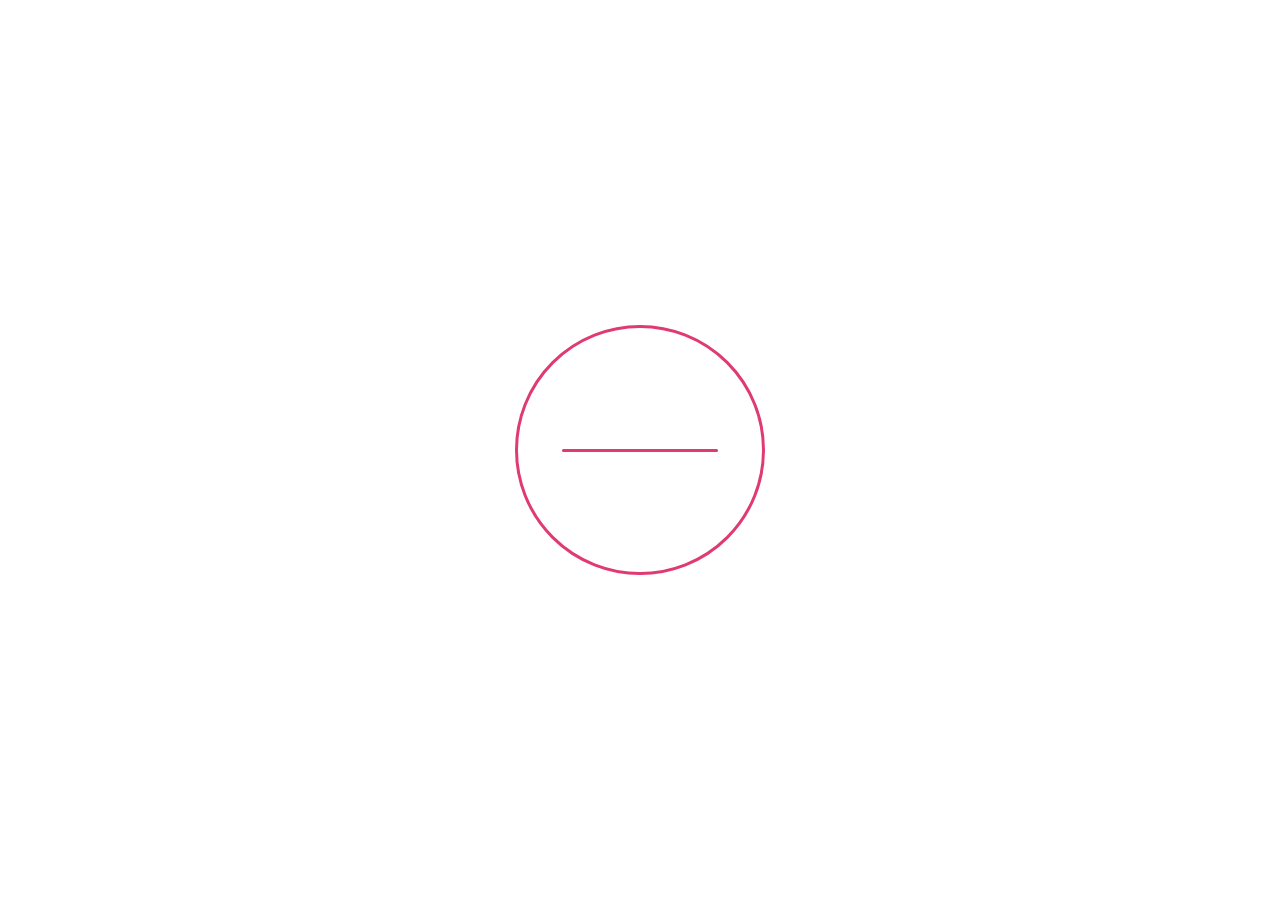
<file: index.html>
<!DOCTYPE html>
<html lang="en">
<head>
    <meta charset="UTF-8">
    <title>Задание 1</title>
    <link href = "style1.css" rel = "stylesheet" type="text/css" media="all"/>

</head>
<body>
<div class="menu">
    <svg width="100" height="100" viewBox="0 0 100 100">
        <path class="line top" d="M 20,30 H 80"/>
        <path class="line middle" d="M 20,50 H 80" />
        <path class="line bottom" d="M 20,70 H 80"/>
    </svg>
</div>
</body>
</html>
</file>
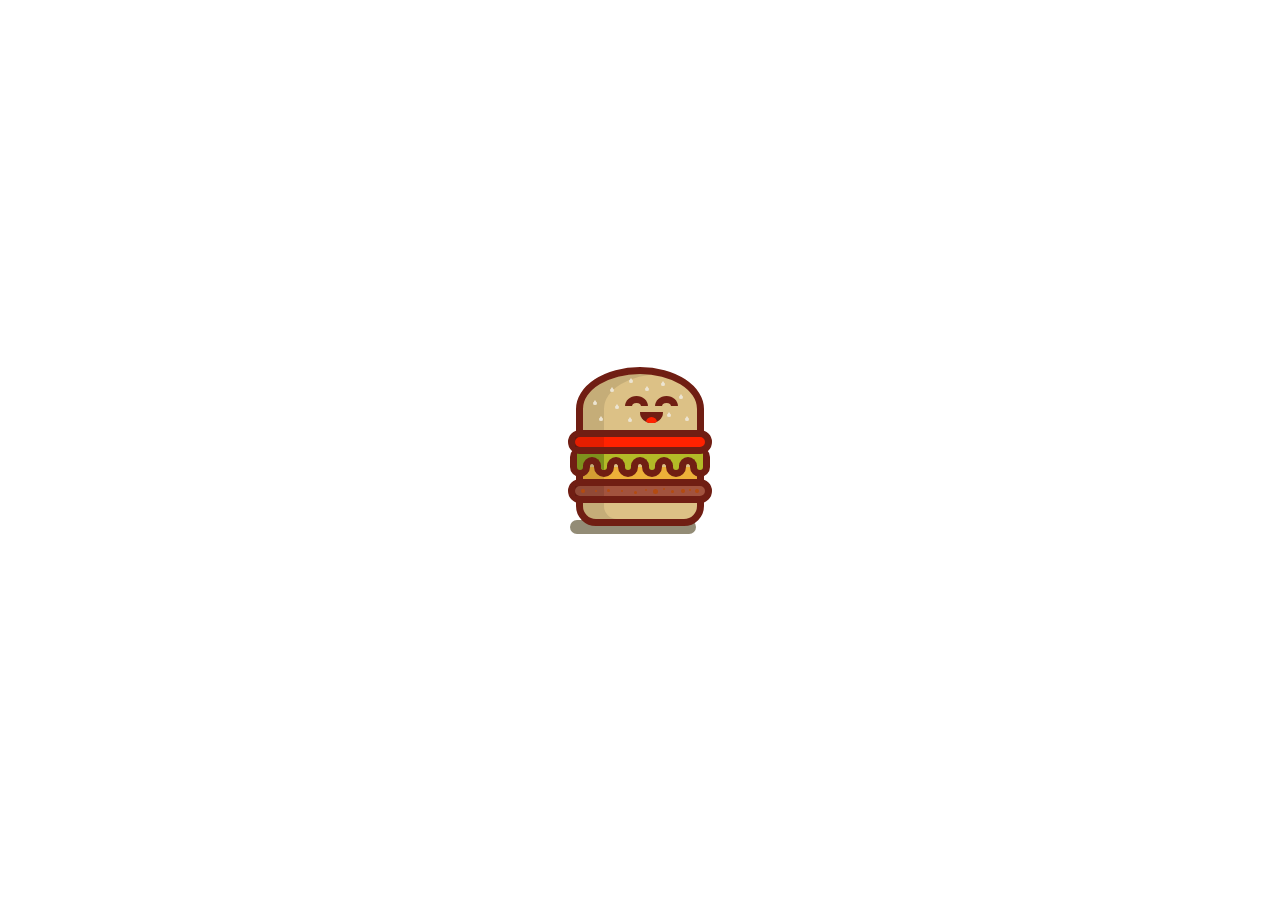
<file: 13.html>
<!DOCTYPE html>
<html lang="en">
<head>
    <meta charset="UTF-8">
    <title>Задание 13</title>
    <link href = "style13.css" rel = "stylesheet" type="text/css" media="all"/>

</head>
<body>
<main>
    <figure>
        <div class="bun bun__top">
            <div class="face">
                <div class="eye eye__left"></div>
                <div class="eye eye__right"></div>
                <div class="mouth"></div>
            </div>
            <div class="seeds">
                <div class="seed"></div>
                <div class="seed"></div>
                <div class="seed"></div>
                <div class="seed"></div>
                <div class="seed"></div>
                <div class="seed"></div>
                <div class="seed"></div>
                <div class="seed"></div>
                <div class="seed"></div>
                <div class="seed"></div>
                <div class="seed"></div>
            </div>
        </div>
        <div class="tomato"></div>
        <div class="lettuce">
            <div class="leaf"></div>
            <div class="leaf"></div>
            <div class="leaf"></div>
            <div class="leaf"></div>
            <div class="leaf"></div>
            <div class="leaf"></div>
            <div class="cover">
                <div class="arch"></div>
                <div class="arch"></div>
                <div class="arch"></div>
                <div class="arch"></div>
                <div class="arch"></div>
            </div>
        </div>
        <div class="cheese"></div>
        <div class="burger">
            <div class="spot"></div>
            <div class="spot"></div>
            <div class="spot"></div>
            <div class="spot"></div>
            <div class="spot"></div>
            <div class="spot"></div>
            <div class="spot"></div>
            <div class="spot"></div>
            <div class="spot"></div>
            <div class="spot"></div>
            <div class="spot"></div>
            <div class="spot"></div>
        </div>
        <div class="bun bun__bottom"></div>
        <div class="shadow"></div>
    </figure>
</main>
</body>
</html>
</file>
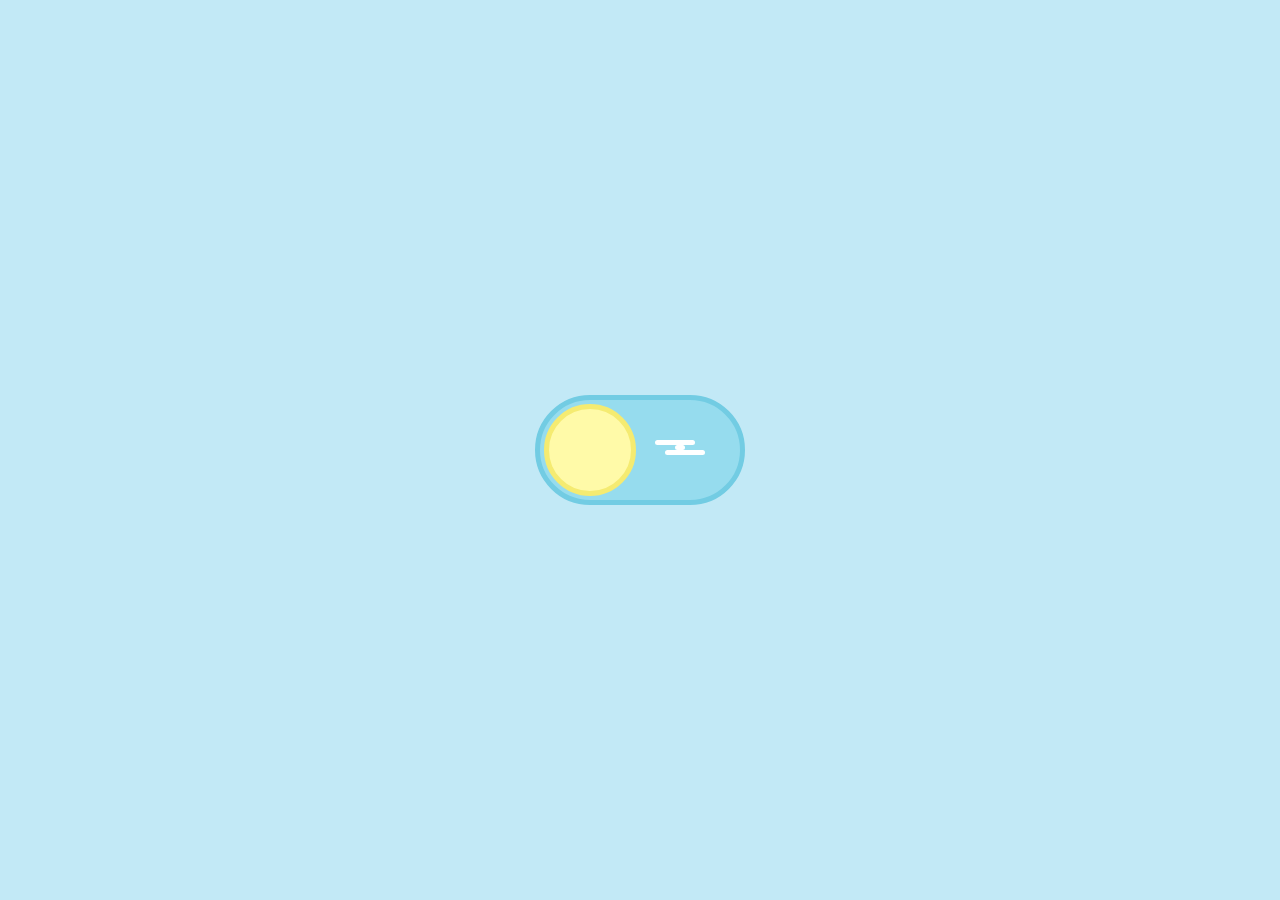
<file: 3.html>
<!DOCTYPE html>
<html lang="en">
<head>
    <meta charset="UTF-8">
    <title>Задание 3</title>
    <link href = "style3.css" rel = "stylesheet" type="text/css" media="all"/>
</head>
<body>
<input type="checkbox" id="toggle" class="toggle--checkbox">
<label for="toggle" class="toggle--label">
    <span class="toggle--label-background"></span>
</label>
<div class="background"></div>
</body>
</html>
</file>
<file: style1.css>
.line {
    stroke-width: 6;
    stroke-linecap: round;
    stroke: #ffffff;
    transition: all 500ms;
    
}

.top {
    transform-origin: 26px 40px;
}

.middle {
    stroke-dasharray: 60 60;
}

.bottom {
    transform-origin: 26px 60px;
}

.menu:hover .line {
    stroke: #fcfafa;
}

.menu:hover .top {
    transform: rotate(45deg);
}

.menu:hover .middle {
    stroke-dasharray: 1 60;
    stroke-dashoffset: -30;
}

.menu:hover .bottom {
    transform: rotate(-45deg);
}




script:nth-of-type(1), style:nth-of-type(1), meta:nth-of-type(1) {
    position: absolute;
    top: 50%;
    left: 50%;
    transform: translate(-50%, -50%);
}

script:nth-of-type(1):before, script:nth-of-type(1):after, style:nth-of-type(1):before {
    display: block;
    width: 156px;
    height: 3px;
    border-radius: 3px;
    background: #e03a72;
}

script:nth-of-type(1):after, script:nth-of-type(1):before, style:nth-of-type(1):before, meta:nth-of-type(1), html {
    -webkit-animation-duration: 2s;
    animation-duration: 2s;
    -webkit-animation-timing-function: cubic-bezier(0.5, 0, 0.5, 0);
    animation-timing-function: cubic-bezier(0.5, 0, 0.5, 0);
    -webkit-animation-fill-mode: both;
    animation-fill-mode: both;
    -webkit-animation-iteration-count: infinite;
    animation-iteration-count: infinite;
    -webkit-animation-direction: alternate;
    animation-direction: alternate;
}


@-webkit-keyframes circle {
    0%, 34.999% {
        -webkit-clip-path: polygon(0 0);
        clip-path: polygon(0 0);
        border-color: #e03a72;
    }
    54.999% {
        -webkit-clip-path: polygon(0 0);
        clip-path: polygon(0 0);
    }
    55% {
        display: block;
        -webkit-clip-path: polygon(125px 125px, 375px 125px, 375px 125px, 375px 125px, 375px 125px, 375px 125px);
        clip-path: polygon(125px 125px, 375px 125px, 375px 125px, 375px 125px, 375px 125px, 375px 125px);
    }
    57.5% {
        -webkit-clip-path: polygon(125px 125px, 375px 125px, 125px -125px, 125px -125px, 125px -125px, 125px -125px);
        clip-path: polygon(125px 125px, 375px 125px, 125px -125px, 125px -125px, 125px -125px, 125px -125px);
    }
    60% {
        -webkit-clip-path: polygon(125px 125px, 375px 125px, 125px -125px, -125px 125px, -125px 125px, -125px 125px);
        clip-path: polygon(125px 125px, 375px 125px, 125px -125px, -125px 125px, -125px 125px, -125px 125px);
    }
    62.5% {
        -webkit-clip-path: polygon(125px 125px, 375px 125px, 125px -125px, -125px 125px, 125px 375px, 125px 375px);
        clip-path: polygon(125px 125px, 375px 125px, 125px -125px, -125px 125px, 125px 375px, 125px 375px);
    }
    65%, 100% {
        -webkit-clip-path: polygon(125px 125px, 375px 125px, 125px -125px, -125px 125px, 125px 375px, 375px 125px);
        clip-path: polygon(125px 125px, 375px 125px, 125px -125px, -125px 125px, 125px 375px, 375px 125px);
        border-color: #FFF;
    }
}
@keyframes circle {
    0%, 34.999% {
        -webkit-clip-path: polygon(0 0);
        clip-path: polygon(0 0);
        border-color: #e03a72;
    }
    54.999% {
        -webkit-clip-path: polygon(0 0);
        clip-path: polygon(0 0);
    }
    55% {
        display: block;
        -webkit-clip-path: polygon(125px 125px, 375px 125px, 375px 125px, 375px 125px, 375px 125px, 375px 125px);
        clip-path: polygon(125px 125px, 375px 125px, 375px 125px, 375px 125px, 375px 125px, 375px 125px);
    }
    57.5% {
        -webkit-clip-path: polygon(125px 125px, 375px 125px, 125px -125px, 125px -125px, 125px -125px, 125px -125px);
        clip-path: polygon(125px 125px, 375px 125px, 125px -125px, 125px -125px, 125px -125px, 125px -125px);
    }
    60% {
        -webkit-clip-path: polygon(125px 125px, 375px 125px, 125px -125px, -125px 125px, -125px 125px, -125px 125px);
        clip-path: polygon(125px 125px, 375px 125px, 125px -125px, -125px 125px, -125px 125px, -125px 125px);
    }
    62.5% {
        -webkit-clip-path: polygon(125px 125px, 375px 125px, 125px -125px, -125px 125px, 125px 375px, 125px 375px);
        clip-path: polygon(125px 125px, 375px 125px, 125px -125px, -125px 125px, 125px 375px, 125px 375px);
    }
    65%, 100% {
        -webkit-clip-path: polygon(125px 125px, 375px 125px, 125px -125px, -125px 125px, 125px 375px, 375px 125px);
        clip-path: polygon(125px 125px, 375px 125px, 125px -125px, -125px 125px, 125px 375px, 375px 125px);
        border-color: #FFF;
    }
}
@-webkit-keyframes line-middle {
    0%, 34.999% {
        transform: translateX(0);
        background: #e03a72;
    }
    40.5% {
        transform: translateX(-18.72px);
    }
    55% {
        transform: translateX(47px);
    }
    57.5% {
        transform: translateX(832.3981633974px);
    }
    65%, 100% {
        transform: translateX(832.3981633974px);
        background: #FFF;
    }
}
@keyframes line-middle {
    0%, 34.999% {
        transform: translateX(0);
        background: #e03a72;
    }
    40.5% {
        transform: translateX(-18.72px);
    }
    55% {
        transform: translateX(47px);
    }
    57.5% {
        transform: translateX(832.3981633974px);
    }
    65%, 100% {
        transform: translateX(832.3981633974px);
        background: #FFF;
    }
}
@-webkit-keyframes line-top {
    0%, 34.999% {
        transform: translateX(0) translateX(0) translateY(0) rotate(0deg);
        background: #e03a72;
    }
    49.5% {
        transform: translateX(-15.6px) translateY(0) rotate(10deg);
    }
    65%, 100% {
        transform: translateX(0) translateY(40px) rotate(-135deg);
        background: #FFF;
    }
}
@keyframes line-top {
    0%, 34.999% {
        transform: translateX(0) translateX(0) translateY(0) rotate(0deg);
        background: #e03a72;
    }
    49.5% {
        transform: translateX(-15.6px) translateY(0) rotate(10deg);
    }
    65%, 100% {
        transform: translateX(0) translateY(40px) rotate(-135deg);
        background: #FFF;
    }
}
@-webkit-keyframes line-bottom {
    0%, 34.999% {
        transform: translateY(0) rotate(0deg);
        background: #e03a72;
    }
    49.5% {
        transform: translateX(-15.6px) translateY(0) rotate(-10deg);
    }
    65%, 100% {
        transform: translateX(0) translateY(-40px) rotate(135deg);
        background: #FFF;
    }
}
@keyframes line-bottom {
    0%, 34.999% {
        transform: translateY(0) rotate(0deg);
        background: #e03a72;
    }
    49.5% {
        transform: translateX(-15.6px) translateY(0) rotate(-10deg);
    }
    65%, 100% {
        transform: translateX(0) translateY(-40px) rotate(135deg);
        background: #FFF;
    }
}
@-webkit-keyframes background {
    0%, 55% {
        background: #2c2c2c;
    }
    65%, 100% {
        background: #b83170;
    }
}
@keyframes background {
    0%, 55% {
        background: #2c2c2c;
    }
    65%, 100% {
        background: #b83170;
    }
}
html {
    position: relative;
    height: 100%;
    box-sizing: border-box;
    -webkit-animation-name: background;
    animation-name: background;
}

*, *:before, *:after {
    box-sizing: inherit;
}

head {
    display: block;
}

meta:nth-of-type(1) {
    display: block;
    width: 250px;
    height: 250px;
    border: 3px solid #e03a72;
    border-radius: 100%;
    -webkit-animation-name: circle;
    animation-name: circle;
}

style:nth-of-type(1) {
    display: block;
    height: 250px;
    width: 250px;
    overflow: hidden;
    text-indent: -99999px;
}
style:nth-of-type(1):before {
    content: "";
    position: absolute;
    top: 50%;
    left: 50%;
    margin-top: -1.5px;
    margin-left: -78px;
    -webkit-animation-name: line-middle;
    animation-name: line-middle;
}

script:nth-of-type(1) {
    display: block;
    height: 250px;
    width: 250px;
    text-indent: -99999px;
}
script:nth-of-type(1):before, script:nth-of-type(1):after {
    content: "";
    position: absolute;
    top: 50%;
    left: 50%;
    margin-left: -78px;
}
script:nth-of-type(1):before {
    margin-top: -41.5px;
    -webkit-animation-name: line-top;
    animation-name: line-top;
}
script:nth-of-type(1):after {
    margin-top: 38.5px;
    -webkit-animation-name: line-bottom;
    animation-name: line-bottom;
}

@media screen and (min-width: 800px) {
    body:after {
        content: "Note: Firefox doesn't support path-clip: polygon(...); It's recommend to use Chrome instead";
        display: block;
        position: absolute;
        bottom: 10px;
        right: 10px;
        color: #FFF;
        font-family: Arial;
        font-size: 11px;
    }
}
</file>
<file: style13.css>
* {
    box-sizing: border-box;
}

html,
body {
    height: 100%;
    padding: 0;
    margin: 0;
}

body {
    overflow: hidden;
    background-color: #ffffff;
}

main {
    display: flex;
    flex-direction: column;
    justify-content: center;
    align-items: center;
    max-width: 500px;
    height: 100%;
    margin: auto;
    padding: 12px;
}

figure {
    width: 100%;
    height: auto;
    max-width: 128px;
    -webkit-animation: figure 1s ease-in-out infinite;
    animation: figure 1s ease-in-out infinite;
    transform: translateZ(0);
}

.bun {
    position: relative;
    width: 128px;
}
.bun__top {
    width: 114px;
    height: 70px;
    margin-left: 7px;
    border-top-width: 0;
    -webkit-animation: bun-top 1s ease-in-out infinite;
    animation: bun-top 1s ease-in-out infinite;
}
.bun__top:before, .bun__top:after {
    content: "";
    position: absolute;
    width: 100%;
    background-color: #dcc186;
    box-shadow: inset rgba(0, 0, 0, 0.1) 21px 0 0;
    z-index: -1;
}
.bun__top:before {
    top: 0;
    left: -7px;
    height: 100%;
    border: 7px solid #701e13;
    border-radius: 100% 100% 0 0;
}
.bun__top:after {
    bottom: 0;
    left: -7px;
    height: 40%;
    border-right: 7px solid #701e13;
    border-left: 7px solid #701e13;
}
.bun__bottom {
    height: 30px;
    border-radius: 0 0 20px 20px;
    background-color: #dcc186;
    border: 7px solid #701e13;
    box-shadow: inset rgba(0, 0, 0, 0.1) 21px 0 0;
    z-index: 2;
    -webkit-animation: bun-bottom 1s ease-in-out infinite;
    animation: bun-bottom 1s ease-in-out infinite;
}

.seeds {
    position: absolute;
    top: 62px;
    left: 0;
    z-index: 2;
}

.seed {
    position: absolute;
    width: 0;
    height: 0;
    border-style: solid;
    border-width: 0 2px 3px 2px;
    border-color: transparent transparent #ece4d2 transparent;
}
.seed:after {
    content: "";
    position: absolute;
    top: 2px;
    left: -2px;
    width: 4px;
    height: 3px;
    background-color: #ece4d2;
    border-radius: 100%;
}
.seed:nth-child(1) {
    bottom: 26px;
    left: 10px;
}
.seed:nth-child(2) {
    bottom: 10px;
    left: 16px;
}
.seed:nth-child(3) {
    bottom: 39px;
    left: 27px;
}
.seed:nth-child(4) {
    bottom: 22px;
    left: 32px;
}
.seed:nth-child(5) {
    bottom: 48px;
    left: 46px;
}
.seed:nth-child(6) {
    bottom: 40px;
    left: 62px;
}
.seed:nth-child(7) {
    bottom: 45px;
    left: 78px;
}
.seed:nth-child(8) {
    bottom: 32px;
    left: 96px;
}
.seed:nth-child(9) {
    bottom: 9px;
    left: 45px;
}
.seed:nth-child(10) {
    bottom: 14px;
    left: 84px;
}
.seed:nth-child(11) {
    bottom: 10px;
    left: 102px;
}

.tomato {
    position: relative;
    width: 144px;
    height: 24px;
    margin: -7px -8px;
    background-color: #ff2200;
    border: 7px solid #701e13;
    border-radius: 100px;
    z-index: 3;
    -webkit-animation: tomato 1s ease-in-out infinite;
    animation: tomato 1s ease-in-out infinite;
}
.tomato:before {
    content: "";
    position: absolute;
    top: 0;
    left: 0;
    height: 100%;
    background-color: rgba(0, 0, 0, 0.1);
    width: 29px;
}

.lettuce {
    position: relative;
    width: 140px;
    height: 25px;
    margin: -7px -6px;
    border-radius: 16px 16px 0 0;
    z-index: 2;
    -webkit-animation: lettuce 1s ease-in-out infinite;
    animation: lettuce 1s ease-in-out infinite;
}

.leaf {
    position: absolute;
    top: 0;
    width: 20px;
    height: 30px;
    background-color: #b3ba27;
    border: 7px solid #701e13;
    border-radius: 12px;
    z-index: 1;
}
.leaf:nth-child(1) {
    left: 0;
    background-color: #7e911d;
}
.leaf:nth-child(2) {
    left: 24px;
}
.leaf:nth-child(2):after {
    content: "";
    position: absolute;
    top: 0;
    left: 0;
    height: 100%;
    background-color: rgba(0, 0, 0, 0.1);
    width: 3px;
    background-color: #7e911d;
    border-radius: 0 0 0 100px;
}
.leaf:nth-child(3) {
    left: 48px;
}
.leaf:nth-child(4) {
    left: 72px;
}
.leaf:nth-child(5) {
    left: 96px;
}
.leaf:nth-child(6) {
    left: 120px;
}

.cover {
    position: absolute;
    top: -14px;
    left: 7px;
    width: 126px;
    height: 32px;
    background-color: #b3ba27;
    border-top: 7px solid #701e13;
    z-index: 2;
}
.cover:before {
    content: "";
    position: absolute;
    top: 0;
    left: 0;
    height: 100%;
    background-color: rgba(0, 0, 0, 0.1);
    background-color: #7e911d;
    width: 27px;
    border-radius: 12px 0 0 0;
}

.arch {
    position: absolute;
    bottom: -2px;
    width: 18px;
    height: 10px;
    background-color: #dcc186;
    border: 7px solid #701e13;
    border-bottom-width: 0;
    border-radius: 100px 100px 0 0;
}
.arch:nth-child(1) {
    left: 6px;
}
.arch:nth-child(1):before {
    content: "";
    position: absolute;
    top: 0;
    left: 0;
    height: 100%;
    background-color: rgba(0, 0, 0, 0.1);
    width: 100%;
}
.arch:nth-child(2) {
    left: 30px;
}
.arch:nth-child(3) {
    left: 54px;
}
.arch:nth-child(4) {
    left: 78px;
}
.arch:nth-child(5) {
    left: 102px;
}

.cheese {
    position: relative;
    width: 128px;
    height: 32px;
    margin-top: -18px;
    background-color: #edb039;
    border: 7px solid #701e13;
    border-top-width: 0;
}
.cheese:before {
    content: "";
    position: absolute;
    top: 0;
    left: 0;
    height: 100%;
    background-color: rgba(0, 0, 0, 0.1);
    width: 21px;
}

.burger {
    position: relative;
    width: 144px;
    height: 24px;
    margin: -7px -8px;
    background-color: #a2533e;
    border: 7px solid #701e13;
    border-radius: 100px;
    -webkit-animation: burger 1s ease-in-out infinite;
    animation: burger 1s ease-in-out infinite;
}
.burger:before {
    content: "";
    position: absolute;
    top: 0;
    left: 0;
    height: 100%;
    background-color: rgba(0, 0, 0, 0.1);
    width: 29px;
}

.spot {
    position: absolute;
    width: 4px;
    height: 4px;
    border-radius: 100%;
    background-color: #b34b10;
}
.spot:nth-child(1) {
    top: 3px;
    left: 6px;
}
.spot:nth-child(2) {
    top: 4px;
    left: 20px;
    width: 2px;
    height: 2px;
}
.spot:nth-child(3) {
    top: 3px;
    left: 32px;
    width: 3px;
    height: 3px;
}
.spot:nth-child(4) {
    top: 4px;
    left: 46px;
    width: 2px;
    height: 2px;
}
.spot:nth-child(5) {
    top: 5px;
    left: 59px;
    width: 3px;
    height: 3px;
}
.spot:nth-child(6) {
    top: 3px;
    left: 70px;
    width: 2px;
    height: 2px;
}
.spot:nth-child(7) {
    top: 3px;
    left: 78px;
    width: 5px;
    height: 5px;
}
.spot:nth-child(8) {
    top: 2px;
    left: 88px;
    width: 2px;
    height: 2px;
}
.spot:nth-child(9) {
    top: 4px;
    left: 96px;
    width: 3px;
    height: 3px;
}
.spot:nth-child(10) {
    top: 3px;
    left: 106px;
    width: 4px;
    height: 4px;
}
.spot:nth-child(11) {
    top: 3px;
    left: 114px;
    width: 2px;
    height: 2px;
}
.spot:nth-child(12) {
    top: 3px;
    left: 120px;
    width: 4px;
    height: 4px;
}

.face {
    height: 26px;
    -webkit-animation: face 1s ease-in-out infinite;
    animation: face 1s ease-in-out infinite;
}

.eye {
    position: absolute;
    bottom: 20px;
    width: 20%;
    height: 30%;
    background-color: #dcc186;
    border: 7px solid #701e13;
    border-radius: 100%;
}
.eye:before {
    content: "";
    position: absolute;
    bottom: -7px;
    left: -7px;
    width: calc(100% + 15px);
    height: calc(50% + 7px);
    background-color: #dcc186;
}
.eye__left {
    left: 42px;
}
.eye__right {
    left: 72px;
}

.mouth {
    position: absolute;
    bottom: 14px;
    left: 57px;
    width: 20%;
    height: 30%;
    border-radius: 100%;
    overflow: hidden;
}
.mouth:before {
    content: "";
    position: absolute;
    bottom: 0;
    left: 0;
    width: 100%;
    height: 50%;
    background-color: #701e13;
}
.mouth:after {
    content: "";
    position: absolute;
    bottom: -5px;
    left: 6px;
    width: 11px;
    height: 11px;
    background-color: #ff2200;
    border-radius: 100%;
}

.shadow {
    width: 126px;
    height: 14px;
    background-color: #938c76;
    border-radius: 100px;
    z-index: -1;
    margin-top: -6px;
    margin-left: -6px;
    -webkit-animation: shadow 1s ease-in-out infinite;
    animation: shadow 1s ease-in-out infinite;
}

@-webkit-keyframes figure {
    25% {
        transform: translateY(-30px);
    }
    50% {
        transform: translateY(0);
    }
}

@keyframes figure {
    25% {
        transform: translateY(-30px);
    }
    50% {
        transform: translateY(0);
    }
}
@-webkit-keyframes bun-top {
    10% {
        height: 54px;
    }
    25% {
        height: 70px;
    }
    40% {
        transform: translateY(-40px);
    }
    70% {
        transform: translateY(0);
    }
}
@keyframes bun-top {
    10% {
        height: 54px;
    }
    25% {
        height: 70px;
    }
    40% {
        transform: translateY(-40px);
    }
    70% {
        transform: translateY(0);
    }
}
@-webkit-keyframes tomato {
    40% {
        transform: rotate(2deg) translateY(-16px);
    }
    50% {
        transform: rotate(-2deg) translateY(-8px);
    }
    70% {
        transform: rotate(0) translateY(0);
    }
}
@keyframes tomato {
    40% {
        transform: rotate(2deg) translateY(-16px);
    }
    50% {
        transform: rotate(-2deg) translateY(-8px);
    }
    70% {
        transform: rotate(0) translateY(0);
    }
}
@-webkit-keyframes lettuce {
    40% {
        transform: rotate(-2deg) translateY(-14px);
    }
    50% {
        transform: rotate(0) translateY(-7px);
    }
    70% {
        transform: rotate(0) translateY(0);
    }
}
@keyframes lettuce {
    40% {
        transform: rotate(-2deg) translateY(-14px);
    }
    50% {
        transform: rotate(0) translateY(-7px);
    }
    70% {
        transform: rotate(0) translateY(0);
    }
}
@-webkit-keyframes burger {
    40% {
        transform: rotate(-2deg) translateY(-8px);
    }
    50% {
        transform: rotate(2deg) translateY(-4px);
    }
    70% {
        transform: rotate(0) translateY(0);
    }
}
@keyframes burger {
    40% {
        transform: rotate(-2deg) translateY(-8px);
    }
    50% {
        transform: rotate(2deg) translateY(-4px);
    }
    70% {
        transform: rotate(0) translateY(0);
    }
}
@-webkit-keyframes bun-bottom {
    10% {
        height: 20px;
    }
    25% {
        height: 30px;
    }
}
@keyframes bun-bottom {
    10% {
        height: 20px;
    }
    25% {
        height: 30px;
    }
}
@-webkit-keyframes face {
    25% {
        height: 20px;
    }
    50% {
        height: 26px;
    }
}
@keyframes face {
    25% {
        height: 20px;
    }
    50% {
        height: 26px;
    }
}
@-webkit-keyframes shadow {
    25% {
        width: 80px;
        transform: translate(28px, 22px);
    }
    50% {
        width: 126px;
        transform: translate(0, 0);
    }
}
@keyframes shadow {
    25% {
        width: 80px;
        transform: translate(28px, 22px);
    }
    50% {
        width: 126px;
        transform: translate(0, 0);
    }
}
</file>
<file: style3.css>
:root {
  
    --blue-background: #C2E9F6;
    --blue-border: #72cce3;
    --blue-color: #96dcee;
    --yellow-background: #fffaa8;
    --yellow-border: #f5eb71;
    /** dark side **/
    --indigo-background: #808fc7;
    --indigo-border: #5d6baa;
    --indigo-color: #6b7abb;
    --gray-border: #e8e8ea;
    --gray-dots: #e8e8ea;

    --white: #fff;
}

* {
    margin: 0;
    padding: 0;
}

body {
    display: grid;
    place-items: center;
    min-height: 100vh;
    position: relative;
}

.background {
    position: absolute;
    left: 0;
    top: 0;
    background: var(--blue-background);
    z-index: -1;
    width: 100%;
    height: 100%;
    transition: all 250ms ease-in;
}

.toggle--checkbox {
    display: none;
}
.toggle--checkbox:checked {
    /** This will all flip from sun to moon **/
    /** Change the label color **/
}
.toggle--checkbox:checked ~ .background {
    background: var(--indigo-background);
}
.toggle--checkbox:checked + .toggle--label {
    background: var(--indigo-color);
    border-color: var(--indigo-border);
    /** Change the cloud to stars **/
    /** Change the sun into the moon **/
    /** Show the dimples on the moon **/
}
.toggle--checkbox:checked + .toggle--label .toggle--label-background {
    left: 60px;
    width: 5px;
}
.toggle--checkbox:checked + .toggle--label .toggle--label-background:before {
    width: 5px;
    height: 5px;
    top: -25px;
}
.toggle--checkbox:checked + .toggle--label .toggle--label-background:after {
    width: 5px;
    height: 5px;
    left: -30px;
    top: 20px;
}
.toggle--checkbox:checked + .toggle--label:before {
    background: var(--white);
    border-color: var(--gray-border);
    animation-name: switch;
    animation-duration: 350ms;
    animation-fill-mode: forwards;
}
.toggle--checkbox:checked + .toggle--label:after {
    transition-delay: 350ms;
    opacity: 1;
}
.toggle--label {
    /** Placeholder element, starting at blue **/
    width: 200px;
    height: 100px;
    background: var(--blue-color);
    border-radius: 100px;
    border: 5px solid var(--blue-border);
    display: flex;
    position: relative;
    transition: all 350ms ease-in;
    /** The sun cloud and moon stars **/
    /** Sun/Moon element **/
    /** Gray dots on the moon **/
}
.toggle--label-background {
    width: 10px;
    height: 5px;
    border-radius: 5px;
    position: relative;
    background: var(--white);
    left: 135px;
    top: 45px;
    transition: all 150ms ease-in;
}
.toggle--label-background:before {
    content: "";
    position: absolute;
    top: -5px;
    width: 40px;
    height: 5px;
    border-radius: 5px;
    background: var(--white);
    left: -20px;
    transition: all 150ms ease-in;
}
.toggle--label-background:after {
    content: "";
    position: absolute;
    top: 5px;
    width: 40px;
    height: 5px;
    border-radius: 5px;
    background: var(--white);
    left: -10px;
    transition: all 150ms ease-in;
}
.toggle--label:before {
    animation-name: reverse;
    animation-duration: 350ms;
    animation-fill-mode: forwards;
    transition: all 350ms ease-in;
    content: "";
    width: 82px;
    height: 82px;
    border: 5px solid var(--yellow-border);
    top: 4px;
    left: 4px;
    position: absolute;
    border-radius: 82px;
    background: var(--yellow-background);
}
.toggle--label:after {
    transition-delay: 0ms;
    transition: all 250ms ease-in;
    position: absolute;
    content: "";
    box-shadow: var(--gray-dots) -13px 0 0 2px, var(--gray-dots) -24px 14px 0 -2px;
    left: 143px;
    top: 23px;
    width: 10px;
    height: 10px;
    background: transparent;
    border-radius: 50%;
    opacity: 0;
}

@keyframes switch {
    0% {
        left: 4px;
    }
    60% {
        left: 4px;
        width: 112px;
    }
    100% {
        left: 104px;
        width: 82px;
    }
}
@keyframes reverse {
    0% {
        left: 104px;
        width: 82px;
    }
    60% {
        left: 72px;
        width: 112px;
    }
    100% {
        left: 4px;
    }
}
</file>
